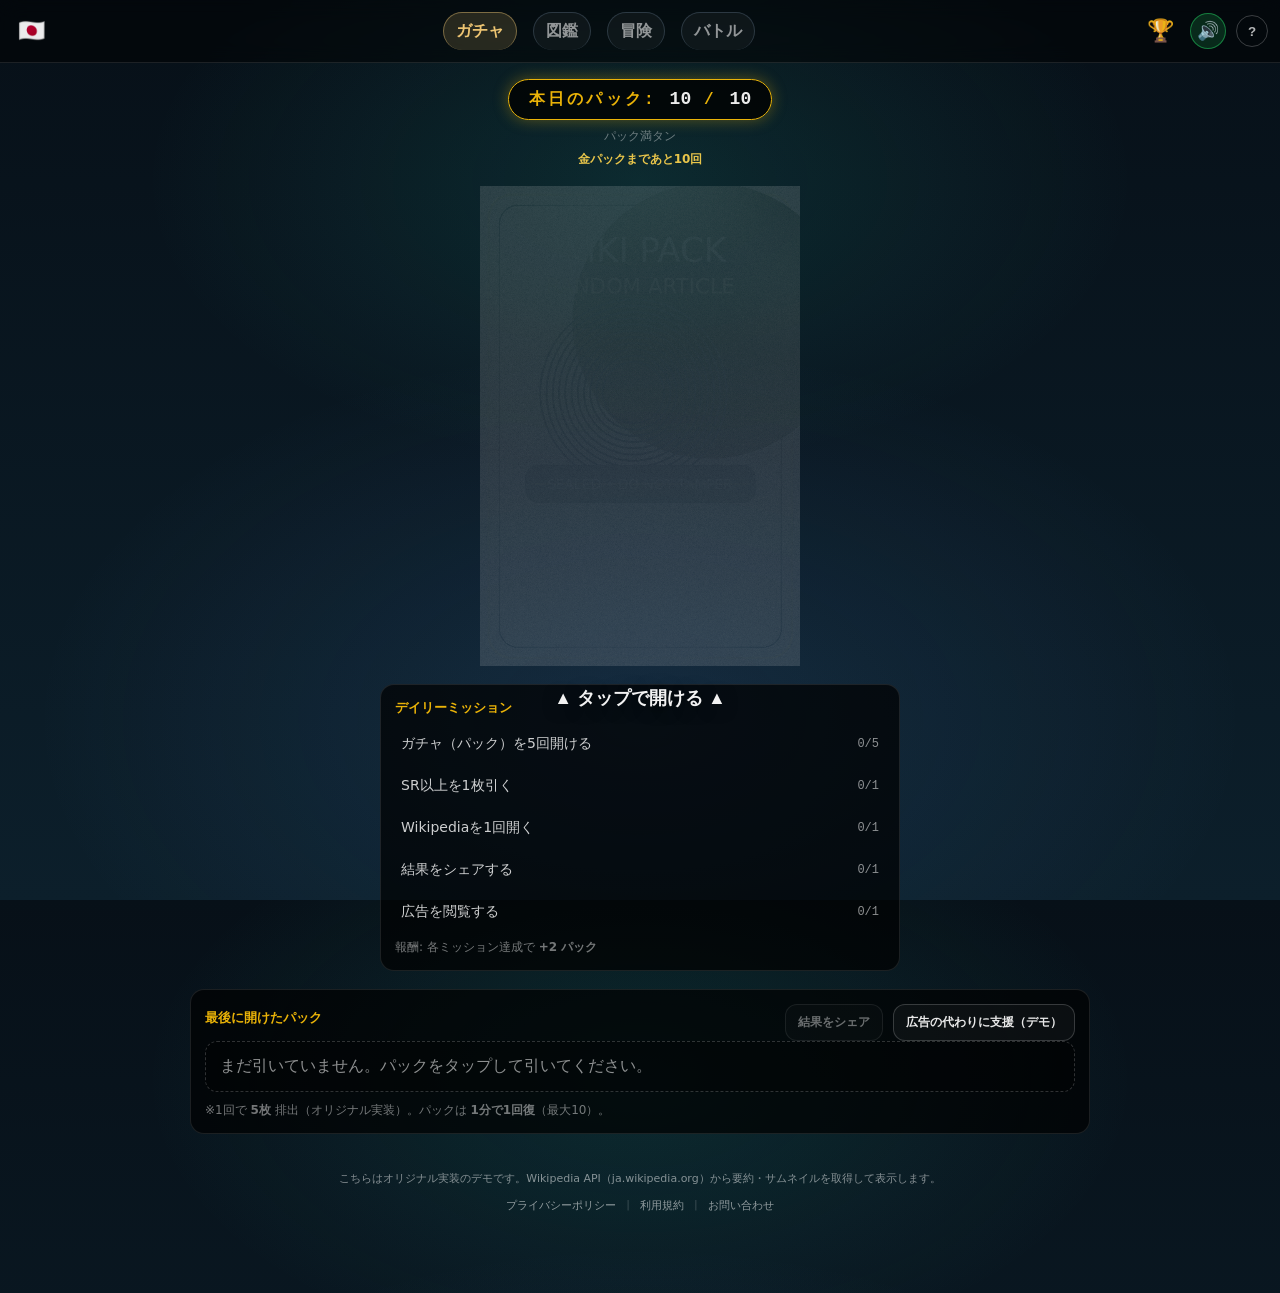
<file: index.html>
<!doctype html>
<html lang="ja">
<head>
  <meta charset="utf-8" />
  <meta name="viewport" content="width=device-width, initial-scale=1" />
  <title>WikiGacha</title>
  <meta name="description" content="Wikipediaのランダム記事をTCG風カードにして集めるガチャ（オリジナル実装）。" />
  <link rel="preload" as="image" href="wikipedia_pack_1.png" />
  <link rel="stylesheet" href="styles.css" />
  <script defer src="app.js"></script>
</head>

<body>
  <main class="app">
    <nav class="nav" aria-label="top navigation">
      <button class="navIcon navIcon--left" id="langBtn" type="button" aria-label="Toggle Language">🇯🇵</button>

      <div class="navTabs" role="tablist" aria-label="pages">
        <button class="navTab is-active" data-route="gacha" role="tab" aria-selected="true">ガチャ</button>
        <button class="navTab" data-route="zukan" role="tab" aria-selected="false">図鑑</button>
        <button class="navTab" data-route="rpg" role="tab" aria-selected="false">冒険</button>
        <button class="navTab" data-route="battle" role="tab" aria-selected="false">バトル</button>
      </div>

      <div class="navRight">
        <button class="navIcon" id="trophyBtn" type="button" aria-label="Trophies">🏆</button>
        <button class="navSound" id="soundBtn" type="button" aria-label="Sound">🔊</button>
        <button class="navInfo" id="infoBtn" type="button" aria-label="Game Info">?</button>
      </div>
    </nav>

    <div class="pad">
      <section class="page" id="page-gacha" data-page="gacha">
        <div class="stage">
          <div class="hud">
            <span class="hudBadge">
              本日のパック: <span class="hudNum" id="packsNow">--</span> / <span class="hudNum" id="packsMax">--</span>
            </span>
            <p class="hudSub" id="packsHint">--</p>
            <p class="hudGold">金パックまであと<span id="toGoldText">--</span>回</p>
          </div>

          <button class="packWrap" id="packBtn" type="button" aria-label="パックを開ける">
            <div class="packShadow" aria-hidden="true"></div>
            <img class="packImg" src="wikipedia_pack_1.png" alt="Wiki Pack" />
            <div class="packTap">▲ タップで開ける ▲</div>
          </button>

          <section class="panel">
            <h3 class="panelTitle">デイリーミッション</h3>
            <ul class="missionList" id="missions"></ul>
            <p class="panelFoot">報酬: 各ミッション達成で <b>+2 パック</b></p>
          </section>

          <section class="panel panel--wide">
            <div class="panelRow">
              <h3 class="panelTitle">最後に開けたパック</h3>
              <div class="panelBtns">
                <button class="btn" id="shareBtn" type="button" disabled>結果をシェア</button>
                <button class="btn" id="supportBtn" type="button">広告の代わりに支援（デモ）</button>
              </div>
            </div>
            <div id="lastCardEmpty" class="empty">
              まだ引いていません。パックをタップして引いてください。
            </div>
            <div id="lastCardHost"></div>
            <div class="hintLine">※1回で <b>5枚</b> 排出（オリジナル実装）。パックは <b>1分で1回復</b>（最大10）。</div>
          </section>

          <div id="applixir-anchor" class="adAnchor" aria-hidden="true"></div>
        </div>

        <footer class="foot">
          <p class="footMsg">
            こちらはオリジナル実装のデモです。Wikipedia API（ja.wikipedia.org）から要約・サムネイルを取得して表示します。
          </p>
          <div class="footLinks">
            <a href="privacy.html">プライバシーポリシー</a><span>|</span>
            <a href="terms.html">利用規約</a><span>|</span>
            <a href="contact.html">お問い合わせ</a>
          </div>
        </footer>
      </section>

      <section class="page" id="page-zukan" data-page="zukan" hidden>
        <div class="zukanWrap">
          <div class="zukanHead">
            <h2 class="zTitle">図鑑</h2>
            <div class="zControls">
              <input class="input" id="searchInput" placeholder="キーワードで検索（タイトル）" />
              <select class="select" id="sortSelect" aria-label="sort">
                <option value="rarity">レア順</option>
                <option value="new">新着</option>
                <option value="atk">ATK</option>
                <option value="def">DEF</option>
                <option value="count">重複数</option>
                <option value="title">タイトル</option>
              </select>
              <label class="favOnly"><input type="checkbox" id="favOnly" /> ★のみ</label>
              <select class="select" id="rarityFilter" aria-label="rarity filter">
                <option value="">全レア</option>
                <option value="C">C</option>
                <option value="UC">UC</option>
                <option value="R">R</option>
                <option value="SR">SR</option>
                <option value="SSR">SSR</option>
                <option value="UR">UR</option>
                <option value="LR">LR</option>
              </select>
            </div>
          </div>

          <div class="zHint">保存はブラウザ内（localStorage）。右クリック（または長押し）でデッキに追加。</div>

          <div class="zGrid" id="zukanGrid"></div>
          <div class="empty" id="zukanEmpty" hidden>まだカードがありません。ガチャを引いてください。</div>
        </div>
      </section>

      
      <section class="page rpg" id="page-rpg" data-page="rpg" hidden>
        <div class="rpgWrap">
          <div class="rpgRow">
            <section class="window rpgStatus">
              <div class="windowTitle">ステータス</div>
              <div class="rpgStatGrid">
                <div class="rpgStatItem"><div class="k">Lv</div><div class="v" id="plLv">1</div></div>
                <div class="rpgStatItem"><div class="k">EXP</div><div class="v"><span id="plExp">0</span>/<span id="plExpNext">100</span></div></div>
                <div class="rpgStatItem"><div class="k">章</div><div class="v" id="plChapter">1</div></div>
                <div class="rpgStatItem"><div class="k">欠片</div><div class="v"><span id="plShard">0</span>/7</div></div>
                <div class="rpgStatItem"><div class="k">HP</div><div class="v"><span id="plHp">100</span>/<span id="plHpMax">100</span></div></div>
                <div class="rpgStatItem"><div class="k">MP</div><div class="v"><span id="plMp">30</span>/<span id="plMpMax">30</span></div></div>
                <div class="rpgStatItem"><div class="k">G</div><div class="v" id="plGold">0</div></div>
                <div class="rpgStatItem"><div class="k">場所</div><div class="v" id="plLoc">街：アーカイブ港</div></div>
              </div>
              <div class="rpgParty">
                <div class="k">パーティ（デッキ）</div>
                <div class="v" id="rpgPartyList">未選択（図鑑から右クリックでデッキに入れてね）</div>
                <div class="rpgSmall">※パーティ＝バトルで使うデッキ3枚。図鑑から右クリック（長押し）で追加。</div>
              </div>
            </section>

            <section class="window rpgMap">
              <div class="windowTitle">ワールド</div>
              <div class="rpgMapGrid" id="rpgMapGrid" aria-label="world map"></div>
              <div class="rpgMapFoot">
                <button class="rpgBtn" id="rpgStartBtn" type="button">クエスト開始</button>
                <button class="rpgBtn" id="rpgCampBtn" type="button">キャンプ（回復）</button>
                <button class="rpgBtn" id="rpgResetBtn" type="button">データ初期化</button>
              </div>
            </section>
          </div>

          <section class="window rpgMsg">
            <div class="windowTitle">メッセージ</div>
            <div class="rpgText" id="rpgText">港の掲示板に「自分の名前が黒塗りで読めない」って書いてある。いや、書いたの俺だ。…誰だよ俺。とりあえず外へ出よう。</div>
            <div class="rpgCmd" id="rpgCmd" hidden>
              <button class="rpgCmdBtn" id="rpgCmd1" type="button">選択肢1</button>
              <button class="rpgCmdBtn" id="rpgCmd2" type="button">選択肢2</button>
              <button class="rpgCmdBtn" id="rpgCmd3" type="button">選択肢3</button>
            </div>
          </section>

          <section class="window rpgLogWin">
            <div class="windowTitle">ログ</div>
            <div class="rpgLog" id="rpgLog"></div>
          </section>
        </div>
      </section>

<section class="page" id="page-battle" data-page="battle" hidden>
        <div class="battleGrid">
          <section class="panel panel--wide">
            <div class="panelRow">
              <h3 class="panelTitle">デッキ選択</h3>
              <div class="panelBtns">
                <button class="btn" id="autoPickBtn" type="button">自動で3枚選ぶ</button>
                <button class="btn btn--pri" id="battleBtn" type="button">バトル開始</button>
              </div>
            </div>
            <div class="zHint">図鑑から最大3枚を選んで戦闘（簡易シミュレーション）。</div>
            <div class="deck" id="deck"></div>
          </section>

          
          <section class="panel panel--wide">
            <div class="panelRow">
              <h3 class="panelTitle">バトル</h3>
              <div class="panelBtns">
                <button class="btn" id="resetBattleBtn" type="button">リセット</button>
              </div>
            </div>

            <div class="arena">
              <div class="hpCol">
                <div class="hpLabel">味方HP</div>
                <div class="hpBar"><div id="allyHpFill" class="hpFill"></div></div>
                <div class="hpNum"><span id="allyHpNow">-</span>/<span id="allyHpMax">-</span></div>
              </div>

              <div class="hpCol">
                <div class="hpLabel">敵HP</div>
                <div class="hpBar"><div id="enemyHpFill" class="hpFill hpFill--enemy"></div></div>
                <div class="hpNum"><span id="enemyHpNow">-</span>/<span id="enemyHpMax">-</span></div>
              </div>
            </div>

            <div class="cmd" id="cmdPanel" hidden>
              <button class="cmdBtn" id="cmdAttack" type="button">攻撃</button>
              <button class="cmdBtn" id="cmdGuard" type="button">防御</button>
              <button class="cmdBtn" id="cmdBurst" type="button">必殺</button>
              <button class="cmdBtn cmdBtn--danger" id="cmdForfeit" type="button">撤退</button>
            </div>

            <div class="zHint" id="battleHint">「バトル開始」でコマンドが表示されます。攻撃/防御/必殺を選んで進行。</div>
          </section>

<section class="panel panel--wide">
            <h3 class="panelTitle">ログ</h3>
            <div class="log" id="battleLog"></div>
          </section>
        </div>
      </section>
    </div>

    <div class="modal" id="modal" hidden>
      <div class="modal__backdrop" id="modalClose"></div>
      <div class="modal__panel" role="dialog" aria-modal="true" aria-label="表示">
        <div class="modal__head">
          <div class="modal__title" id="modalTitle">表示</div>
          <button class="iconBtn" id="modalX" aria-label="閉じる">✕</button>
        </div>
        <div class="modal__body" id="modalBody"></div>
        <div class="modal__foot" id="modalFoot">
          <button class="btn" id="openWikiBtn" type="button">Wikipediaを開く</button>
          <button class="btn btn--pri" id="okBtn" type="button">OK</button>
        </div>
      </div>
    </div>

    <div class="toast" id="toast" aria-live="polite" aria-atomic="true"></div>
  
    <!-- Card Viewer (TCG-style) -->
    <div class="viewer" id="viewer" hidden>
      <div class="viewerTop">
        <button class="viewerIcon" id="prevCardBtn" type="button" aria-label="Prev">‹</button>
        <div class="viewerCount"><span id="viewerIndex">1</span>/<span id="viewerTotal">5</span></div>
        <button class="viewerIcon" id="nextCardBtn" type="button" aria-label="Next">›</button>

        <button class="viewerMini" id="copyOneBtn" type="button" aria-label="Copy">⧉</button>
        <button class="viewerSound" id="viewerSoundBtn" type="button" aria-label="Sound">🔊</button>
      </div>

      <div class="viewerHint">左右スワイプ or &lt;&gt; でめくる</div>

      <div class="viewerStage" id="viewerStage">
        <div class="stack" aria-hidden="true">
          <div class="stackCard"></div>
          <div class="stackCard"></div>
          <div class="stackCard"></div>
          <div class="stackCard"></div>
        </div>

        <div class="tcgWrap">
          <div class="tcgCard" id="tcgCard"></div>
        </div>
      </div>

      <div class="viewerActions">
        <button class="btn btn--ghost" id="closeViewerBtn" type="button">パック画面に戻る</button>
        <button class="btn btn--copy" id="copyResultBtn" type="button">結果をコピー</button>
        <button class="btn btn--share" id="shareResultBtn" type="button">結果を共有</button>
        <button class="btn btn--img" id="shareImageBtn" type="button">画像で共有</button>
      </div>
    </div>

  
    <!-- DQ-style RPG Battle Overlay -->
    <div class="dqBattle" id="dqBattle" hidden>
      <div class="dqFrame" role="dialog" aria-modal="true" aria-label="バトル">
        <div class="dqScene">
          <div class="dqSky" aria-hidden="true"></div>
          <div class="dqMount" aria-hidden="true"></div>
          <div class="dqField" aria-hidden="true"></div>

          <div class="dqEnemies" id="dqEnemies" aria-label="enemies"></div>
        </div>

        <div class="dqUI">
          <div class="dqMsg" id="dqMsg">…</div>
          <div class="dqPanel">
            <div class="dqStatus" id="dqStatus"></div>
            <div class="dqMenu" id="dqMenu"></div>
          </div>
        </div>
      </div>
    </div>

  </main>
</body>
</html>
</file>
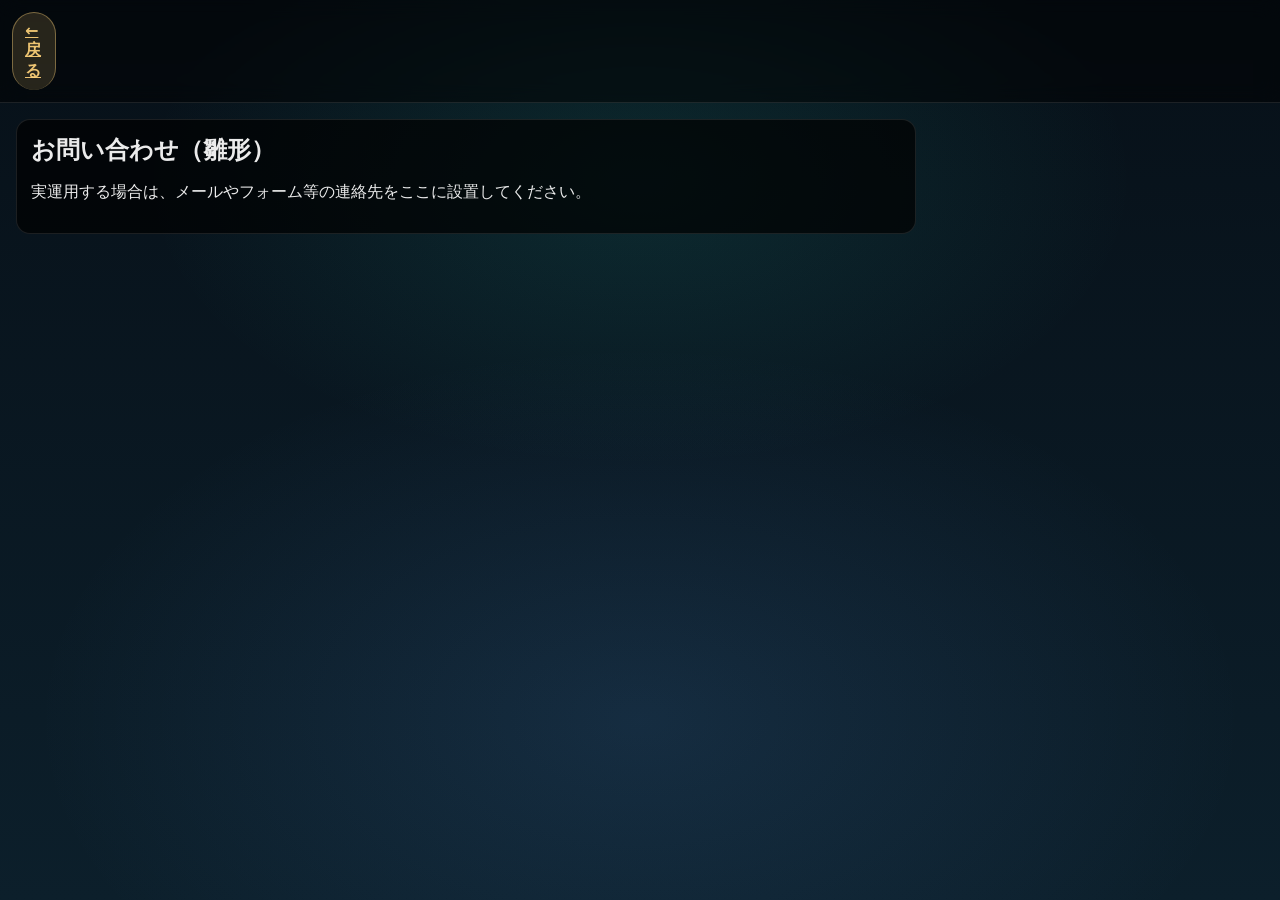
<file: contact.html>
<!doctype html>
<html lang="ja">
<head>
  <meta charset="utf-8" />
  <meta name="viewport" content="width=device-width, initial-scale=1" />
  <title>お問い合わせ（雛形） | WikiGacha</title>
  <link rel="stylesheet" href="styles.css" />
</head>
<body>
  <main class="app">
    <nav class="nav"><a class="navTab is-active" href="index.html">← 戻る</a></nav>
    <div class="pad">
      <section class="panel panel--wide">
        <h2 style="margin:0 0 10px">お問い合わせ（雛形）</h2>
        <p>実運用する場合は、メールやフォーム等の連絡先をここに設置してください。</p>
      </section>
    </div>
  </main>
</body>
</html>
</file>
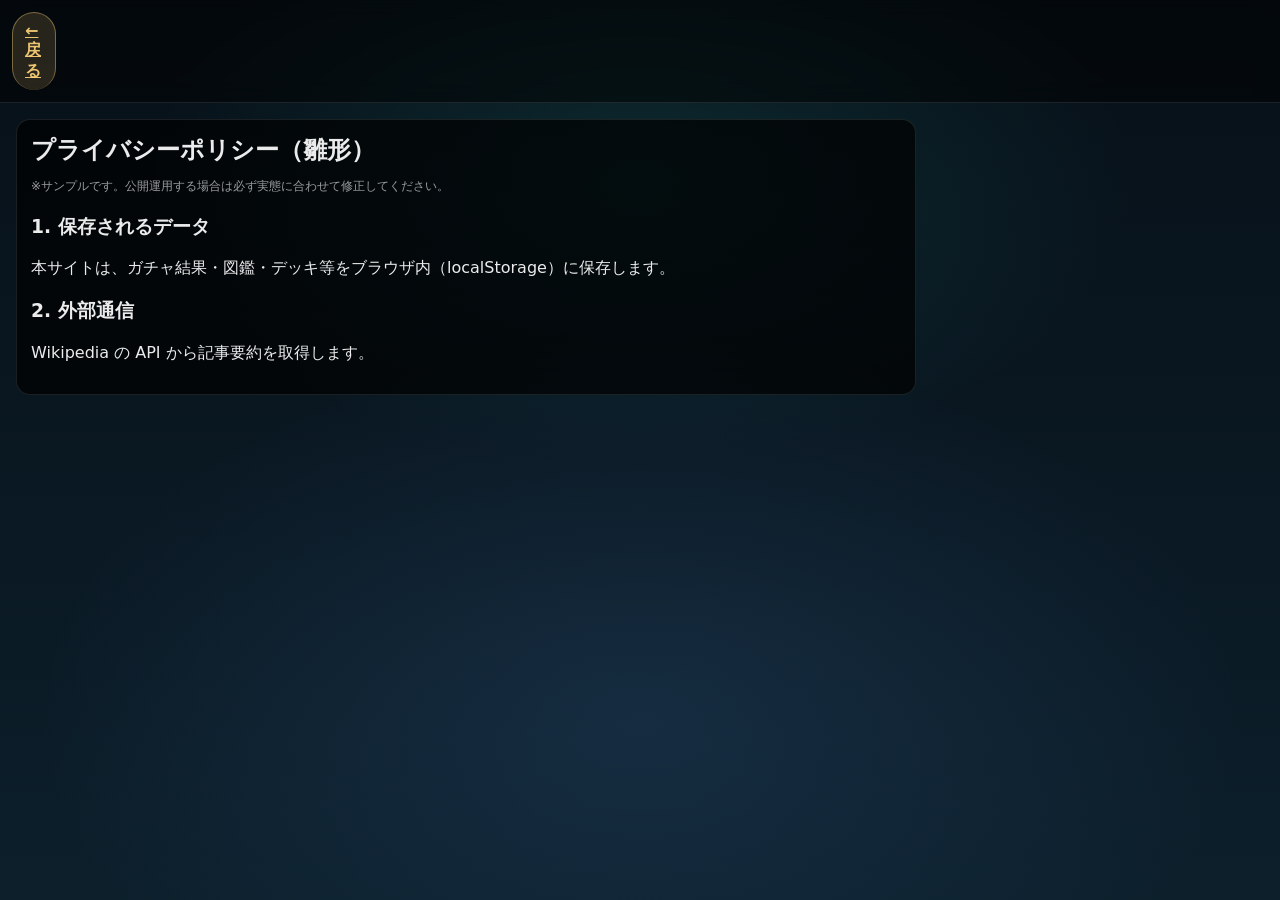
<file: privacy.html>
<!doctype html>
<html lang="ja">
<head>
  <meta charset="utf-8" />
  <meta name="viewport" content="width=device-width, initial-scale=1" />
  <title>プライバシーポリシー（雛形） | WikiGacha</title>
  <link rel="stylesheet" href="styles.css" />
</head>
<body>
  <main class="app">
    <nav class="nav"><a class="navTab is-active" href="index.html">← 戻る</a></nav>
    <div class="pad">
      <section class="panel panel--wide">
        <h2 style="margin:0 0 10px">プライバシーポリシー（雛形）</h2>
        <p style="color:rgba(255,255,255,.6); font-size:12px">※サンプルです。公開運用する場合は必ず実態に合わせて修正してください。</p>
        <h3>1. 保存されるデータ</h3>
        <p>本サイトは、ガチャ結果・図鑑・デッキ等をブラウザ内（localStorage）に保存します。</p>
        <h3>2. 外部通信</h3>
        <p>Wikipedia の API から記事要約を取得します。</p>
      </section>
    </div>
  </main>
</body>
</html>
</file>
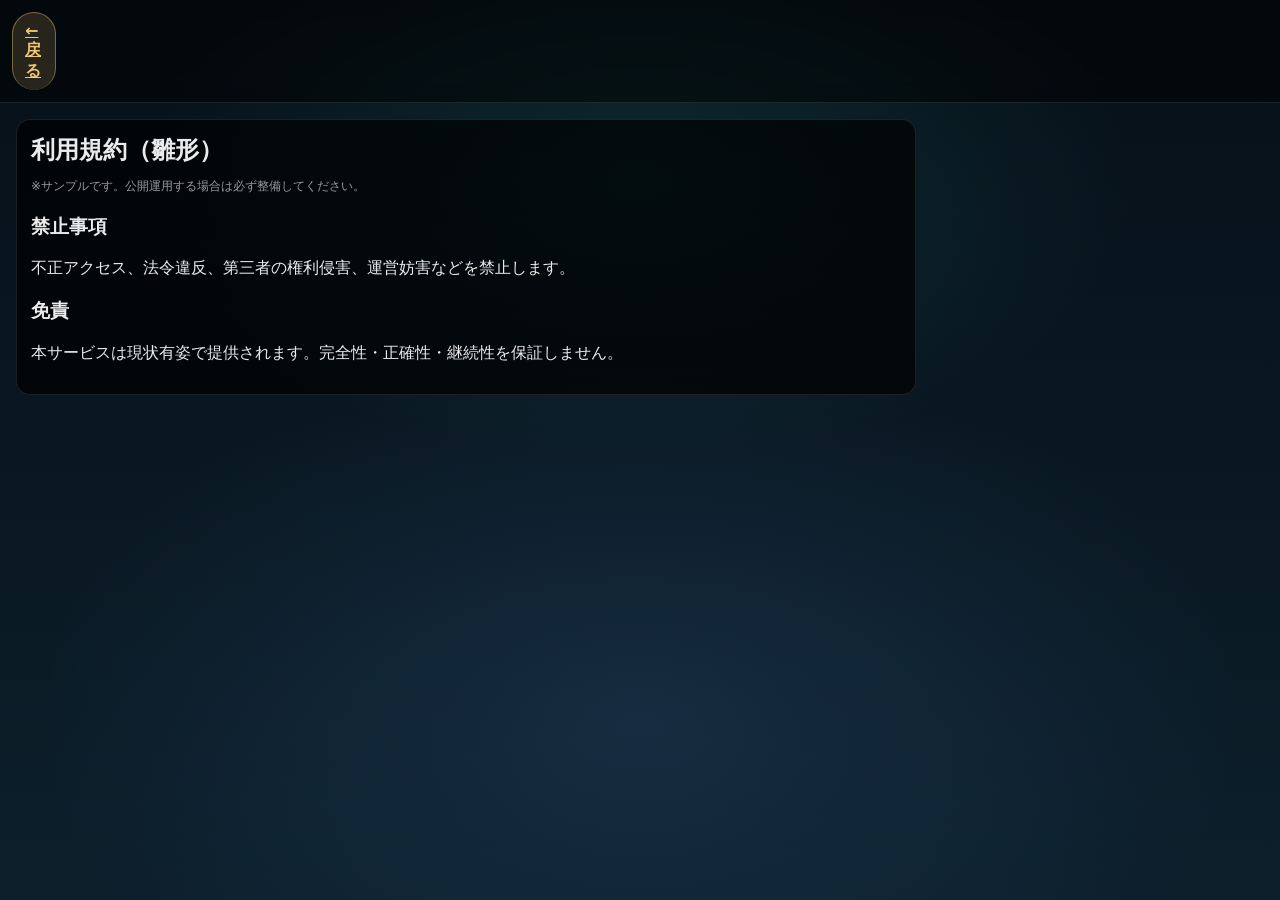
<file: terms.html>
<!doctype html>
<html lang="ja">
<head>
  <meta charset="utf-8" />
  <meta name="viewport" content="width=device-width, initial-scale=1" />
  <title>利用規約（雛形） | WikiGacha</title>
  <link rel="stylesheet" href="styles.css" />
</head>
<body>
  <main class="app">
    <nav class="nav"><a class="navTab is-active" href="index.html">← 戻る</a></nav>
    <div class="pad">
      <section class="panel panel--wide">
        <h2 style="margin:0 0 10px">利用規約（雛形）</h2>
        <p style="color:rgba(255,255,255,.6); font-size:12px">※サンプルです。公開運用する場合は必ず整備してください。</p>
        <h3>禁止事項</h3>
        <p>不正アクセス、法令違反、第三者の権利侵害、運営妨害などを禁止します。</p>
        <h3>免責</h3>
        <p>本サービスは現状有姿で提供されます。完全性・正確性・継続性を保証しません。</p>
      </section>
    </div>
  </main>
</body>
</html>
</file>
<file: styles.css>
/* WikiGacha v2 — original CSS with a dark sticky-nav + yellow accent vibe (not copied). */

:root{
  --bg:#121212;
  --panel: rgba(0,0,0,.70);
  --line: rgba(255,255,255,.12);
  --txt: rgba(255,255,255,.92);
  --muted2: rgba(255,255,255,.40);
  --yellow: #eab308;
  --amber: rgba(252,211,77,.92);
  --blue: rgba(147,197,253,.95);
  --mono: ui-monospace, SFMono-Regular, Menlo, Monaco, Consolas, "Liberation Mono", "Courier New", monospace;

  --c:#ffffff;
  --uc:#cfcfcf;
  --r:#34d399;
  --sr:#60a5fa;
  --ssr:#fb7185;
  --ur:#f59e0b;
  --lr:#facc15;
}

*{box-sizing:border-box}
html,body{height:100%}
body{
  margin:0;
  background: var(--bg);
  color: var(--txt);
  font-family: system-ui, -apple-system, Segoe UI, Roboto, Helvetica, Arial, "Noto Sans JP", "Hiragino Kaku Gothic ProN", Meiryo, sans-serif;
}
a{color: var(--blue); text-decoration: underline}
a:hover{opacity:.9}

.app{min-height:100vh}
.pad{padding:16px 16px 80px}

.nav{
  position: sticky;
  top: 0;
  z-index: 50;
  display:flex;
  align-items:center;
  justify-content:center;
  gap: 14px;
  padding: 12px 12px;
  border-bottom: 1px solid rgba(255,255,255,.10);
  background: rgba(0,0,0,.50);
  backdrop-filter: blur(10px);
}
.navIcon{
  appearance:none;
  border:0;
  background: transparent;
  color: var(--txt);
  cursor:pointer;
  font-size: 22px;
  line-height: 1;
  transition: transform .15s ease;
}
.navIcon:hover{transform: scale(1.12)}
.navIcon--left{position:absolute; left:12px;}
.navRight{position:absolute; right:12px; display:flex; align-items:center; gap:10px;}
.navInfo{
  width: 32px; height: 32px;
  border-radius: 999px;
  border: 1px solid rgba(255,255,255,.22);
  background: transparent;
  color: rgba(255,255,255,.70);
  cursor:pointer;
  display:grid; place-items:center;
  font-weight: 800;
  transition: border-color .15s ease, color .15s ease;
}
.navInfo:hover{border-color: rgba(255,255,255,.65); color: rgba(255,255,255,.92)}

.navTabs{display:flex; gap: 16px}
.navTab{
  appearance:none;
  border: 0;
  background: transparent;
  cursor:pointer;
  font-weight: 900;
  font-size: 18px;
  color: rgba(255,255,255,.55);
  padding: 6px 4px;
  transition: color .15s ease;
}
.navTab:hover{color: rgba(255,255,255,.92)}
.navTab.is-active{color: var(--yellow); border-bottom: 2px solid var(--yellow);}

.stage{
  min-height: 620px;
  width: 100%;
  display:flex;
  flex-direction: column;
  align-items:center;
  justify-content:flex-start;
  gap: 18px;
  perspective: 1000px;
}

.hud{text-align:center; min-height: 74px;}
.hudBadge{
  display:inline-block;
  padding: 9px 20px;
  border-radius: 999px;
  border: 1px solid var(--yellow);
  background: rgba(0,0,0,.80);
  color: var(--yellow);
  font-family: var(--mono);
  font-weight: 900;
  letter-spacing: .20em;
  box-shadow: 0 0 15px rgba(234,179,8,.35);
}
.hudNum{color: rgba(255,255,255,.92); letter-spacing: 0; font-size: 18px;}
.hudSub{margin: 8px 0 0; font-size: 12px; color: var(--muted2);}
.hudGold{margin: 6px 0 0; font-size: 12px; color: var(--amber); font-weight: 800;}

.packWrap{
  position: relative;
  width: min(82vw, 320px);
  aspect-ratio: 2 / 3;
  height: auto;
  border:0;
  padding:0;
  background: transparent;
  cursor:pointer;
  transition: transform .18s ease;
}
@media (max-width: 420px){ .packWrap{width: 270px; height: 410px;} }
.packWrap:hover{transform: scale(1.04)}
.packWrap:active{transform: scale(.96)}
.packShadow{position:absolute; inset: 0; filter: drop-shadow(0 30px 90px rgba(0,0,0,.65));}
.packImg{width:100%; height:100%; object-fit: contain; display:block;}
.packTap{
  position:absolute; left:0; right:0; bottom: -44px;
  text-align:center; font-weight: 900; font-size: 18px;
  color: rgba(255,255,255,.95);
  text-shadow: 0 2px 16px rgba(0,0,0,.55);
  animation: pulse 1.4s ease-in-out infinite;
}
@keyframes pulse{0%,100%{opacity: .75} 50%{opacity: 1}}

.panel{
  width: min(520px, 100%);
  border-radius: 14px;
  border: 1px solid rgba(255,255,255,.10);
  background: rgba(0,0,0,.70);
  padding: 14px;
}
.panel--wide{width: min(900px, 100%)}
.panelTitle{margin:0 0 10px; font-size: 13px; font-weight: 900; color: var(--yellow);}
.panelFoot{margin: 10px 0 0; font-size: 12px; color: rgba(255,255,255,.45);}
.panelRow{display:flex; align-items:center; justify-content:space-between; gap: 10px; flex-wrap: wrap;}
.panelBtns{display:flex; gap:10px; flex-wrap:wrap}

.btn{
  border: 1px solid rgba(255,255,255,.18);
  background: rgba(255,255,255,.04);
  color: rgba(255,255,255,.90);
  padding: 9px 12px;
  border-radius: 12px;
  cursor:pointer;
  font-weight: 800;
  font-size: 12px;
}
.btn:hover{border-color: rgba(255,255,255,.30)}
.btn:disabled{opacity:.45; cursor:not-allowed}
.btn--pri{border-color: rgba(234,179,8,.38); box-shadow: 0 0 0 3px rgba(234,179,8,.12);}

.input,.select{
  border: 1px solid rgba(255,255,255,.18);
  background: rgba(0,0,0,.40);
  color: rgba(255,255,255,.92);
  padding: 10px 12px;
  border-radius: 12px;
}
.select{padding-right: 36px}

.missionList{list-style:none; padding:0; margin:0; display:grid; gap: 8px}
.missionItem{display:flex; align-items:center; justify-content:space-between; gap: 10px; padding: 8px 6px; font-size: 14px; color: rgba(255,255,255,.80);}
.missionMeta{display:flex; gap: 10px; align-items:center; font-family: var(--mono); font-size: 12px; color: rgba(255,255,255,.55);}
.claimBtn{
  border: 1px solid rgba(234,179,8,.35);
  background: rgba(234,179,8,.10);
  color: rgba(255,255,255,.92);
  padding: 7px 10px;
  border-radius: 10px;
  cursor:pointer;
  font-weight: 900;
  font-size: 12px;
}
.claimBtn:hover{background: rgba(234,179,8,.14)}

.empty{
  padding: 14px;
  border-radius: 12px;
  border: 1px dashed rgba(255,255,255,.18);
  color: rgba(255,255,255,.55);
  background: rgba(0,0,0,.28);
}
.hintLine{margin-top: 10px; font-size: 12px; color: rgba(255,255,255,.45);}

.reveal{display:grid; grid-template-columns: 1.1fr .9fr; gap: 12px;}
@media (max-width: 860px){ .reveal{grid-template-columns:1fr} }
.revealGrid{display:grid; grid-template-columns: repeat(auto-fit, minmax(180px, 1fr)); gap: 10px;}
@media (max-width: 520px){ .revealGrid{grid-template-columns:1fr} }
.rCard{
  border-radius: 14px;
  border: 1px solid rgba(255,255,255,.10);
  background: rgba(255,255,255,.03);
  overflow:hidden;
  cursor:pointer;
  transition: transform .14s ease, border-color .14s ease;
}
.rCard:hover{transform: translateY(-2px); border-color: rgba(255,255,255,.20)}
.rCard__thumb{height: 110px; background: linear-gradient(135deg, rgba(255,255,255,.08), rgba(255,255,255,.02));}
.rCard__body{padding: 10px}
.rCard__title{font-weight: 900; font-size: 12px; line-height:1.3; max-height: 3.9em; overflow:hidden}
.rCard__meta{margin-top: 8px; display:flex; justify-content:space-between; font-family: var(--mono); font-size: 12px; color: rgba(255,255,255,.60)}
.rCard__stats{margin-top: 6px; font-family: var(--mono); font-size: 11px; color: rgba(255,255,255,.45)}
.rarity{font-family: var(--mono); font-weight: 900; letter-spacing: .08em;}
.r-C{color: var(--c)} .r-UC{color: var(--uc)} .r-R{color: var(--r)} .r-SR{color: var(--sr)} .r-SSR{color: var(--ssr)} .r-UR{color: var(--ur)} .r-LR{color: var(--lr)}

.revealDetail{border-radius: 14px; border: 1px solid rgba(255,255,255,.10); background: rgba(0,0,0,.20); padding: 12px; min-height: 220px;}
.bigCard{display:grid; grid-template-columns: 160px 1fr; gap: 12px;}
@media (max-width: 620px){ .bigCard{grid-template-columns:1fr} }
.bigCard__thumb{
  width:160px; height:160px; border-radius: 14px;
  border: 1px solid rgba(255,255,255,.10);
  overflow:hidden;
  background: linear-gradient(135deg, rgba(255,255,255,.08), rgba(255,255,255,.02));
}
.bigCard__thumb img{width:100%; height:100%; object-fit:cover; display:block}
.bigCard__name{font-weight: 1000; font-size: 16px; line-height:1.2}
.bigCard__desc{margin-top: 10px; color: rgba(255,255,255,.65); font-size: 13px; line-height:1.6}
.stats{margin-top: 10px; display:flex; gap: 10px; flex-wrap:wrap; font-family: var(--mono); font-size: 12px}
.stat{padding: 7px 10px; border-radius: 12px; border:1px solid rgba(255,255,255,.10); background: rgba(255,255,255,.02)}
.bigCard__link{margin-top: 10px; font-size: 12px; color: rgba(255,255,255,.45)}

.zukanWrap{max-width: 1100px; margin: 0 auto}
.zukanHead{display:flex; align-items:flex-end; justify-content:space-between; gap: 12px; flex-wrap:wrap}
.zTitle{margin:0; font-size: 20px}
.zControls{display:flex; gap: 10px; flex-wrap:wrap}
.zHint{margin-top: 8px; font-size: 12px; color: rgba(255,255,255,.45)}
.zGrid{display:grid; grid-template-columns: repeat(auto-fit, minmax(160px, 1fr)); gap: 10px; margin-top: 12px;}
@media (max-width: 980px){ .zGrid{grid-template-columns: repeat(3, 1fr)} }
@media (max-width: 680px){ .zGrid{grid-template-columns: repeat(2, 1fr)} }

.zMini{border-radius: 14px; border: 1px solid rgba(255,255,255,.10); background: rgba(255,255,255,.03); overflow:hidden; cursor:pointer;}
.zMini__thumb{height: 110px; background: linear-gradient(135deg, rgba(255,255,255,.08), rgba(255,255,255,.02))}
.zMini__body{padding: 10px}
.zMini__title{font-size: 12px; line-height:1.3; max-height: 3.9em; overflow:hidden; font-weight: 900}
.zMini__meta{display:flex; justify-content:space-between; margin-top: 8px; font-family: var(--mono); font-size: 12px; color: rgba(255,255,255,.60)}

.deck{display:grid; grid-template-columns: repeat(3, minmax(0, 1fr)); gap: 10px; margin-top: 10px;}
@media (max-width: 860px){ .deck{grid-template-columns:1fr} }
.slot{min-height: 110px; border-radius: 14px; border: 1px dashed rgba(255,255,255,.18); background: rgba(0,0,0,.18); padding: 10px;}
.slot.is-filled{border-style: solid; background: rgba(255,255,255,.03)}
.slot__title{font-size: 12px; font-weight: 900}
.slot__meta{margin-top: 8px; font-family: var(--mono); font-size: 12px; color: rgba(255,255,255,.55)}

.battleGrid{max-width: 1100px; margin: 0 auto; display:grid; gap: 12px}
.log{height: 320px; overflow:auto; border-radius: 14px; border: 1px solid rgba(255,255,255,.10); background: rgba(0,0,0,.22); padding: 10px; font-family: var(--mono); font-size: 12px; line-height: 1.5;}
.log .line{padding: 4px 0; border-bottom: 1px solid rgba(255,255,255,.06)}
.log .line:last-child{border-bottom: 0}
.log .good{color: rgba(52,211,153,.95)} .log .warn{color: rgba(252,211,77,.95)} .log .bad{color: rgba(248,113,113,.95)}

.foot{padding: 18px 0 0; text-align:center}
.footMsg{margin: 0 0 10px; padding: 0 14px; font-size: 11px; color: rgba(255,255,255,.50); line-height: 1.6;}
.footLinks{display:flex; gap: 10px; justify-content:center; flex-wrap:wrap; font-size: 11px; color: rgba(255,255,255,.35)}
.footLinks span{color: rgba(255,255,255,.20)}
.footLinks a{color: rgba(255,255,255,.55); text-decoration: none}
.footLinks a:hover{text-decoration: underline}

.modal[hidden]{display:none}
.modal{position:fixed; inset:0; z-index:100}
.modal__backdrop{position:absolute; inset:0; background: rgba(0,0,0,.68)}
.modal__panel{
  position:absolute; left:50%; top:50%;
  transform: translate(-50%,-50%);
  width: min(980px, calc(100% - 28px));
  max-height: calc(100% - 28px);
  overflow:auto;
  border-radius: 16px;
  border: 1px solid rgba(255,255,255,.14);
  background: rgba(18,18,18,.96);
}
.modal__head{display:flex; justify-content:space-between; align-items:center; gap:10px; padding: 12px 14px; border-bottom: 1px solid rgba(255,255,255,.08)}
.modal__title{font-weight: 1000}
.iconBtn{border: 1px solid rgba(255,255,255,.18); background: rgba(255,255,255,.04); color: rgba(255,255,255,.92); border-radius: 12px; padding: 8px 10px; cursor:pointer;}
.modal__body{padding: 14px}
.modal__foot{display:flex; justify-content:flex-end; gap: 10px; flex-wrap:wrap; padding: 12px 14px; border-top: 1px solid rgba(255,255,255,.08)}

.toast{
  position:fixed; left:50%; bottom: 18px; transform: translateX(-50%);
  background: rgba(0,0,0,.70); border: 1px solid rgba(255,255,255,.16);
  padding: 10px 12px; border-radius: 12px;
  color: rgba(255,255,255,.92); font-size: 13px;
  opacity:0; pointer-events:none; transition: opacity .18s ease;
}
.toast.is-show{opacity:1}


/* === Extra controls (Zukan) === */
.favOnly{
  display:flex;
  align-items:center;
  gap:8px;
  font-size:12px;
  color: rgba(255,255,255,.75);
  user-select:none;
}
.favOnly input{accent-color: var(--yellow)}

/* === Sound button (nav) === */
.navSound{
  width: 36px;
  height: 36px;
  border-radius: 999px;
  border: 1px solid rgba(34,197,94,.55);
  background: rgba(34,197,94,.18);
  color: rgba(255,255,255,.92);
  cursor:pointer;
  display:grid;
  place-items:center;
  font-size: 18px;
  transition: transform .15s ease, background .15s ease;
}
.navSound:hover{transform: scale(1.08)}
.navSound.is-off{
  border-color: rgba(255,255,255,.18);
  background: rgba(255,255,255,.06);
  color: rgba(255,255,255,.62);
}

/* === Viewer overlay === */
.viewer[hidden]{display:none}
.viewer{
  position: fixed;
  inset: 0;
  z-index: 120;
  background: radial-gradient(800px 520px at 50% 20%, rgba(234,179,8,.10), transparent 55%),
              radial-gradient(900px 620px at 50% 80%, rgba(147,197,253,.08), transparent 55%),
              rgba(0,0,0,.78);
  backdrop-filter: blur(10px);
  display:flex;
  flex-direction: column;
  align-items:center;
  justify-content:flex-start;
  padding: 16px 14px calc(18px + env(safe-area-inset-bottom));
}

.viewerTop{
  width: min(980px, 100%);
  display:flex;
  align-items:center;
  justify-content:center;
  gap: 14px;
  margin-top: 4px;
  position: relative;
}
.viewerIcon{
  width: 44px;
  height: 44px;
  border-radius: 999px;
  border: 1px solid rgba(255,255,255,.18);
  background: rgba(0,0,0,.35);
  color: rgba(255,255,255,.92);
  cursor:pointer;
  font-size: 22px;
  display:grid;
  place-items:center;
}
.viewerCount{
  font-family: var(--mono);
  color: rgba(255,255,255,.80);
  letter-spacing: .10em;
}
.viewerMini{
  position:absolute;
  right: 58px;
  width: 44px;
  height: 44px;
  border-radius: 999px;
  border: 1px solid rgba(255,255,255,.18);
  background: rgba(0,0,0,.35);
  color: rgba(255,255,255,.92);
  cursor:pointer;
  font-size: 18px;
  display:grid;
  place-items:center;
}
.viewerSound{
  position:absolute;
  right: 4px;
  width: 44px;
  height: 44px;
  border-radius: 999px;
  border: 1px solid rgba(34,197,94,.55);
  background: rgba(34,197,94,.18);
  color: rgba(255,255,255,.92);
  cursor:pointer;
  font-size: 18px;
  display:grid;
  place-items:center;
}
.viewerSound.is-off{
  border-color: rgba(255,255,255,.18);
  background: rgba(255,255,255,.06);
  color: rgba(255,255,255,.62);
}
.viewerHint{
  margin-top: 10px;
  font-size: 12px;
  color: rgba(255,255,255,.55);
}

.viewerStage{
  width: min(980px, 100%);
  flex: 1;
  display:grid;
  place-items:center;
  margin-top: 6px;
  touch-action: pan-y;
  position: relative;
}

.stack{
  position:absolute;
  width: min(92vw, 420px);
  aspect-ratio: 2 / 3;
  pointer-events:none;
  filter: drop-shadow(0 30px 120px rgba(0,0,0,.70));
}
.stackCard{
  position:absolute;
  inset: 0;
  border-radius: 18px;
  border: 2px solid rgba(234,179,8,.16);
  background: linear-gradient(180deg, rgba(255,255,255,.06), rgba(0,0,0,.24));
  transform-origin: 50% 120%;
}
.stackCard:nth-child(1){transform: translate(-22px, 14px) rotate(-6deg)}
.stackCard:nth-child(2){transform: translate(18px, 18px) rotate(5deg)}
.stackCard:nth-child(3){transform: translate(-10px, 22px) rotate(-2deg)}
.stackCard:nth-child(4){transform: translate(12px, 26px) rotate(3deg)}

.tcgWrap{
  position: relative;
  width: min(92vw, 420px);
  aspect-ratio: 2 / 3;
  display:grid;
  place-items:center;
}

.tcgCard{
  width: 100%;
  height: 100%;
  border-radius: 18px;
  border: 3px solid rgba(234,179,8,.30);
  background: linear-gradient(180deg, rgba(255,255,255,.08), rgba(0,0,0,.26));
  overflow:hidden;
  position: relative;
  box-shadow: 0 30px 120px rgba(0,0,0,.72);
}
.tcgCard[data-rarity="C"]{border-color: rgba(255,255,255,.22)}
.tcgCard[data-rarity="UC"]{border-color: rgba(207,207,207,.26)}
.tcgCard[data-rarity="R"]{border-color: rgba(52,211,153,.28)}
.tcgCard[data-rarity="SR"]{border-color: rgba(96,165,250,.30)}
.tcgCard[data-rarity="SSR"]{border-color: rgba(251,113,133,.32)}
.tcgCard[data-rarity="UR"]{border-color: rgba(245,158,11,.34)}
.tcgCard[data-rarity="LR"]{border-color: rgba(250,204,21,.42)}

.tcgTop{
  position:absolute;
  top: 10px;
  left: 10px;
  right: 10px;
  display:flex;
  align-items:center;
  justify-content:space-between;
  gap: 10px;
  z-index: 2;
}
.tcgMini{
  display:flex;
  align-items:center;
  gap: 8px;
  padding: 8px 10px;
  border-radius: 12px;
  background: rgba(0,0,0,.55);
  border: 1px solid rgba(255,255,255,.16);
  font-family: var(--mono);
  font-weight: 900;
  font-size: 12px;
  color: rgba(255,255,255,.92);
  max-width: calc(100% - 54px);
}
.tcgMini .rarity{letter-spacing:.10em}
.tcgMiniTitle{
  font-family: system-ui, -apple-system, Segoe UI, "Noto Sans JP", sans-serif;
  font-weight: 800;
  font-size: 12px;
  color: rgba(255,255,255,.88);
  overflow:hidden;
  text-overflow: ellipsis;
  white-space: nowrap;
}
.tcgStar{
  width: 44px;
  height: 44px;
  border-radius: 999px;
  border: 1px solid rgba(255,255,255,.16);
  background: rgba(0,0,0,.45);
  color: rgba(255,255,255,.90);
  cursor:pointer;
  font-size: 22px;
  display:grid;
  place-items:center;
}
.tcgStar.is-on{
  color: rgba(250,204,21,.95);
  border-color: rgba(250,204,21,.35);
  box-shadow: 0 0 0 4px rgba(250,204,21,.12);
}

.tcgMedia{
  position:absolute;
  inset: 0;
  z-index: 0;
}
.tcgMedia img{
  width: 100%;
  height: 100%;
  object-fit: cover;
  transform: scale(1.06);
  filter: saturate(1.06) contrast(1.06) brightness(1.06);
}
.tcgMedia::after{
  content:"";
  position:absolute;
  inset: 0;
  background:
    radial-gradient(420px 260px at 50% 26%, rgba(0,0,0,.10), rgba(0,0,0,.62)),
    linear-gradient(180deg, rgba(0,0,0,.10), rgba(0,0,0,.72));
}

.tcgWater{
  position:absolute;
  inset: 0;
  display:grid;
  place-items:center;
  z-index: 1;
  font-family: var(--mono);
  font-weight: 1000;
  font-size: 180px;
  color: rgba(255,255,255,.10);
  letter-spacing: .04em;
  user-select:none;
}

.tcgTitle{
  position:absolute;
  left: 14px;
  right: 14px;
  top: 132px;
  z-index: 2;
  text-align:center;
  font-weight: 1000;
  font-size: 22px;
  line-height: 1.2;
  text-shadow: 0 2px 26px rgba(0,0,0,.68);
}
@media (max-width: 380px){ .tcgTitle{font-size: 20px} }

.tcgInfo{
  position:absolute;
  left: 14px;
  bottom: 124px;
  z-index: 2;
  width: 34px;
  height: 34px;
  border-radius: 999px;
  border: 1px solid rgba(255,255,255,.22);
  background: rgba(0,0,0,.45);
  color: rgba(255,255,255,.88);
  display:grid;
  place-items:center;
  cursor:pointer;
  font-weight: 900;
}

.tcgText{
  position:absolute;
  left: 14px;
  right: 14px;
  bottom: 102px;
  z-index: 2;
  font-size: 13px;
  color: rgba(255,255,255,.88);
  line-height: 1.5;
  max-height: 72px;
  overflow:hidden;
  text-shadow: 0 2px 18px rgba(0,0,0,.68);
}
.tcgStats{
  position:absolute;
  left: 0;
  right: 0;
  bottom: 0;
  z-index: 2;
  display:grid;
  grid-template-columns: 1fr 1fr;
  background: rgba(0,0,0,.72);
  border-top: 1px solid rgba(255,255,255,.10);
}
.tcgStat{
  padding: 10px 12px 14px;
  text-align:center;
  font-family: var(--mono);
}
.tcgStat .label{font-size: 14px; letter-spacing: .18em; opacity: .85;}
.tcgStat .value{
  margin-top: 2px;
  font-size: 34px;
  font-weight: 1000;
  text-shadow: 0 2px 24px rgba(0,0,0,.62);
}
.tcgStat.atk .label{color: rgba(248,113,113,.92)}
.tcgStat.def .label{color: rgba(96,165,250,.92)}

.viewerActions{
  width: min(980px, 100%);
  display:flex;
  gap: 10px;
  flex-wrap:wrap;
  justify-content:center;
  margin-top: 10px;
}
.btn--ghost{
  background: rgba(255,255,255,.92);
  color: rgba(0,0,0,.86);
  border-color: rgba(255,255,255,.85);
  font-weight: 1000;
  padding: 12px 16px;
  border-radius: 999px;
}
.btn--copy,.btn--share,.btn--img{
  background: rgba(37,99,235,.92);
  border-color: rgba(37,99,235,.75);
  color: rgba(255,255,255,.96);
  font-weight: 1000;
  padding: 12px 16px;
  border-radius: 999px;
}
.btn--share{background: rgba(14,165,233,.92); border-color: rgba(14,165,233,.75)}
.btn--img{background: rgba(234,179,8,.92); border-color: rgba(234,179,8,.75); color: rgba(0,0,0,.85)}

/* Better thumbs */
.rCard__thumb,.zMini__thumb{position:relative; overflow:hidden;}
.rCard__thumb::after,.zMini__thumb::after{
  content:"";
  position:absolute;
  inset:0;
  background: linear-gradient(180deg, rgba(0,0,0,.06), rgba(0,0,0,.40));
  pointer-events:none;
}
.thumbImg{
  position:absolute;
  inset:0;
  width:100%;
  height:100%;
  object-fit:cover;
  filter: saturate(1.06) contrast(1.06) brightness(1.06);
}


/* === v3.1 Nav layout fix (avoid overlap on small screens) === */
.nav{
  display: grid !important;
  grid-template-columns: 44px 1fr auto;
  align-items: center;
  justify-content: initial;
}
.navIcon--left{
  position: static !important;
  justify-self: start;
}
.navTabs{ justify-self: center; }
.navRight{
  position: static !important;
  justify-self: end;
}
@media (max-width: 520px){
  .nav{padding: 10px 10px; column-gap: 10px;}
  .navTabs{gap: 12px;}
  .navTab{font-size: 16px;}
  .navRight{gap: 8px;}
  .navInfo{width: 30px; height: 30px;}
  .navSound{width: 34px; height: 34px;}
}
@media (max-width: 360px){
  .navTab{font-size: 15px;}
  .navTabs{gap: 10px;}
}



/* === v3.1 Viewer actions visibility (desktop + small height) === */
.viewer{
  overflow-y: auto;
}
.viewerActions{
  position: sticky;
  bottom: 0;
  padding-top: 12px;
  padding-bottom: calc(14px + env(safe-area-inset-bottom));
  background: linear-gradient(180deg, rgba(0,0,0,0.00), rgba(0,0,0,0.55));
  backdrop-filter: blur(6px);
  border-top: 1px solid rgba(255,255,255,.08);
}



/* === v3.1 Battle arena + commands === */
.arena{
  display: grid;
  grid-template-columns: 1fr 1fr;
  gap: 12px;
  margin-top: 6px;
}
@media (max-width: 680px){ .arena{grid-template-columns: 1fr;} }
.hpCol{
  border-radius: 14px;
  border: 1px solid rgba(255,255,255,.10);
  background: rgba(0,0,0,.24);
  padding: 12px;
}
.hpLabel{
  font-size: 12px;
  color: rgba(255,255,255,.62);
  margin-bottom: 8px;
  font-weight: 900;
}
.hpBar{
  height: 12px;
  border-radius: 999px;
  background: rgba(255,255,255,.08);
  overflow: hidden;
  border: 1px solid rgba(255,255,255,.10);
}
.hpFill{
  height: 100%;
  width: 0%;
  background: rgba(34,197,94,.88);
  transition: width .35s ease;
}
.hpFill--enemy{ background: rgba(248,113,113,.88); }
.hpNum{
  margin-top: 8px;
  font-family: var(--mono);
  font-size: 12px;
  color: rgba(255,255,255,.68);
}
.cmd{
  margin-top: 12px;
  display: grid;
  grid-template-columns: repeat(4, minmax(0, 1fr));
  gap: 10px;
}
@media (max-width: 680px){ .cmd{grid-template-columns: repeat(2, minmax(0,1fr));} }
.cmdBtn{
  border: 1px solid rgba(255,255,255,.18);
  background: rgba(255,255,255,.05);
  color: rgba(255,255,255,.92);
  padding: 14px 12px;
  border-radius: 14px;
  cursor: pointer;
  font-weight: 1000;
  font-size: 14px;
}
.cmdBtn:hover{border-color: rgba(255,255,255,.30)}
.cmdBtn:disabled{opacity:.45; cursor:not-allowed}
.cmdBtn--danger{
  border-color: rgba(248,113,113,.35);
  background: rgba(248,113,113,.10);
}



/* === v4 RPG Theme (original) === */
:root{
  --rpg-bg1:#071018;
  --rpg-bg2:#0c1f2b;
  --rpg-win:#0b1720;
  --rpg-border:#b8d7ff;
  --rpg-border2:#ffd37a;
  --rpg-txt:#e8f0ff;
  --rpg-mute:rgba(232,240,255,.65);
  --rpg-green:#2dd4bf;
  --rpg-red:#fb7185;
  --rpg-blue:#60a5fa;
  --rpg-gold:#fbbf24;
}

body{
  background:
    radial-gradient(900px 520px at 50% 20%, rgba(45,212,191,.12), transparent 55%),
    radial-gradient(1100px 680px at 50% 80%, rgba(96,165,250,.12), transparent 55%),
    linear-gradient(180deg, var(--rpg-bg1), var(--rpg-bg2));
}

/* tabs scroll to avoid overlap after adding "冒険" */
.navTabs{ overflow-x:auto; scrollbar-width:none; }
.navTabs::-webkit-scrollbar{display:none}
.navTab{
  border-bottom: 0 !important;
  border-radius: 999px;
  padding: 8px 12px;
  background: rgba(255,255,255,.04);
  border: 1px solid rgba(184,215,255,.18);
  font-size: 16px;
}
.navTab.is-active{
  background: rgba(255,211,122,.14);
  color: rgba(255,211,122,.92);
  border-color: rgba(255,211,122,.40);
}

/* classic JRPG window */
.window{
  border-radius: 16px;
  border: 2px solid rgba(184,215,255,.32);
  background: linear-gradient(180deg, rgba(11,23,32,.92), rgba(7,16,24,.88));
  box-shadow: 0 18px 70px rgba(0,0,0,.45);
  position: relative;
  overflow: hidden;
}
.window::before{
  content:"";
  position:absolute; inset: 0;
  background:
    linear-gradient(90deg, rgba(255,255,255,.06), transparent 30%, transparent 70%, rgba(255,255,255,.05)),
    repeating-linear-gradient(0deg, rgba(255,255,255,.03) 0 2px, rgba(0,0,0,0) 2px 6px);
  opacity: .35;
  pointer-events:none;
}
.windowTitle{
  position: relative;
  padding: 10px 12px;
  font-weight: 1000;
  letter-spacing: .10em;
  color: rgba(255,211,122,.92);
  border-bottom: 1px solid rgba(184,215,255,.18);
  text-shadow: 0 2px 18px rgba(0,0,0,.55);
}

.rpgWrap{max-width:1100px;margin:0 auto;display:grid;gap:12px}
.rpgRow{display:grid;grid-template-columns:1fr 1.2fr;gap:12px}
@media (max-width:980px){ .rpgRow{grid-template-columns:1fr;} }

.rpgStatus{padding-bottom:12px}
.rpgStatGrid{position:relative;padding:12px;display:grid;grid-template-columns:repeat(2,minmax(0,1fr));gap:10px}
@media (max-width:520px){ .rpgStatGrid{grid-template-columns:1fr;} }
.rpgStatItem{border-radius:14px;border:1px solid rgba(184,215,255,.16);background:rgba(0,0,0,.18);padding:10px 12px;display:flex;justify-content:space-between;gap:10px}
.rpgStatItem .k{color:var(--rpg-mute);font-weight:900}
.rpgStatItem .v{font-family:var(--mono);font-weight:900;color:var(--rpg-txt)}

.rpgParty{padding:0 12px 12px}
.rpgParty .k{color:var(--rpg-mute);font-weight:900;margin-top:4px}
.rpgParty .v{margin-top:6px;color:rgba(232,240,255,.90);font-size:13px;line-height:1.5}
.rpgSmall{margin-top:6px;font-size:11px;color:rgba(232,240,255,.55)}

.rpgMap{padding-bottom:12px}
.rpgMapGrid{position:relative;padding:12px;display:grid;grid-template-columns:repeat(6,minmax(0,1fr));gap:10px}
@media (max-width:520px){ .rpgMapGrid{grid-template-columns:repeat(4,minmax(0,1fr));} }
.mapNode{border-radius:14px;border:1px solid rgba(184,215,255,.18);background:rgba(0,0,0,.18);padding:10px 10px;min-height:72px;cursor:pointer;position:relative;overflow:hidden}
.mapNode:hover{border-color:rgba(255,211,122,.38)}
.mapNode .n{font-weight:1000;color:rgba(232,240,255,.92);font-size:12px}
.mapNode .d{margin-top:6px;font-size:11px;color:rgba(232,240,255,.60)}
.mapNode.is-here{border-color:rgba(45,212,191,.55);box-shadow:0 0 0 3px rgba(45,212,191,.10) inset}
.mapNode.is-locked{opacity:.55;cursor:not-allowed}
.mapNode.is-boss{border-color:rgba(251,113,133,.55)}
.mapNode.is-boss .n{color:rgba(251,113,133,.92)}

.rpgMapFoot{padding:0 12px;display:flex;gap:10px;flex-wrap:wrap}
.rpgBtn{border:2px solid rgba(184,215,255,.20);background:rgba(0,0,0,.14);color:rgba(232,240,255,.92);padding:10px 14px;border-radius:14px;cursor:pointer;font-weight:1000}
.rpgBtn:hover{border-color:rgba(255,211,122,.40);color:rgba(255,211,122,.92)}
.rpgBtn:disabled{opacity:.45;cursor:not-allowed}

.rpgMsg{padding-bottom:12px}
.rpgText{position:relative;padding:12px;font-size:14px;line-height:1.8;color:rgba(232,240,255,.92);min-height:92px}
.rpgCmd{padding:0 12px 12px;display:grid;grid-template-columns:1fr;gap:10px}
.rpgCmdBtn{border-radius:14px;border:2px solid rgba(184,215,255,.18);background:rgba(0,0,0,.20);color:rgba(232,240,255,.92);padding:12px 12px;text-align:left;cursor:pointer;font-weight:900}
.rpgCmdBtn:hover{border-color:rgba(255,211,122,.40);color:rgba(255,211,122,.92)}

.rpgLogWin{padding-bottom:12px}
.rpgLog{padding:12px;height:260px;overflow:auto;font-family:var(--mono);font-size:12px;color:rgba(232,240,255,.78)}
.rpgLog .line{padding:6px 0;border-bottom:1px solid rgba(184,215,255,.08)}
.rpgLog .line:last-child{border-bottom:0}
.rpgLog .good{color:rgba(45,212,191,.92)}
.rpgLog .bad{color:rgba(251,113,133,.92)}
.rpgLog .warn{color:rgba(255,211,122,.92)}


/* === v6 Viewer spacing fix (buttons not covering card) === */
:root{ --viewerActionsH: 156px; }
.viewer{
  padding-bottom: calc(var(--viewerActionsH) + env(safe-area-inset-bottom)) !important;
}
.viewerStage{
  padding-bottom: var(--viewerActionsH);
}
.viewerActions{
  position: fixed !important;
  left: 50%;
  transform: translateX(-50%);
  bottom: 0;
  width: min(980px, calc(100% - 24px));
  margin: 0;
  padding: 12px 10px calc(14px + env(safe-area-inset-bottom));
  border-radius: 16px 16px 0 0;
  z-index: 6;
}



/* === v6 DQ-style battle UI (original, no copyrighted assets) === */
.dqBattle[hidden]{display:none}
.dqBattle{
  position: fixed;
  inset: 0;
  z-index: 180;
  background: rgba(0,0,0,.78);
  backdrop-filter: blur(10px);
  display: grid;
  place-items: center;
  padding: 14px;
}

.dqFrame{
  width: min(980px, 100%);
  height: min(720px, calc(100vh - 18px));
  border-radius: 18px;
  border: 2px solid rgba(184,215,255,.22);
  background: rgba(0,0,0,.22);
  overflow: hidden;
  box-shadow: 0 30px 140px rgba(0,0,0,.75);
  display: grid;
  grid-template-rows: 1fr auto;
}

.dqScene{
  position: relative;
  overflow: hidden;
}

/* simple “DQ-like” field background (procedural) */
.dqSky{
  position:absolute; inset:0;
  background:
    radial-gradient(260px 180px at 25% 25%, rgba(255,255,255,.55), rgba(255,255,255,0) 60%),
    radial-gradient(320px 200px at 58% 22%, rgba(255,255,255,.45), rgba(255,255,255,0) 62%),
    linear-gradient(180deg, rgba(62,143,255,.92), rgba(115,192,255,.75) 40%, rgba(190,235,255,.55));
  filter: saturate(1.05) contrast(1.05);
}
.dqMount{
  position:absolute; left:-10%; right:-10%; top: 24%;
  height: 42%;
  background:
    radial-gradient(520px 280px at 18% 80%, rgba(20,110,70,.65), rgba(0,0,0,0) 70%),
    radial-gradient(640px 340px at 84% 86%, rgba(20,110,70,.60), rgba(0,0,0,0) 72%),
    radial-gradient(540px 300px at 52% 92%, rgba(20,110,70,.52), rgba(0,0,0,0) 72%);
  filter: blur(0.2px);
}
.dqField{
  position:absolute; left:-10%; right:-10%; bottom:-20%;
  height: 55%;
  background:
    radial-gradient(900px 420px at 50% 0%, rgba(60,210,120,.42), rgba(0,0,0,0) 64%),
    linear-gradient(180deg, rgba(40,180,90,.55), rgba(20,120,60,.92));
  transform: skewY(-2deg);
}

.dqEnemies{
  position:absolute;
  left: 0; right: 0;
  top: 44%;
  transform: translateY(-50%);
  display:flex;
  justify-content:center;
  gap: min(7vw, 56px);
  padding: 0 12px;
}

/* Slime sprite (vector-ish) */
.slime{
  width: min(16vw, 110px);
  aspect-ratio: 1 / 1;
  position: relative;
  filter: drop-shadow(0 18px 30px rgba(0,0,0,.55));
  transform: translateY(0);
  animation: slimeBob 1.8s ease-in-out infinite;
  user-select:none;
}
.slime:nth-child(2){ animation-delay: .12s }
.slime:nth-child(3){ animation-delay: .24s }
@keyframes slimeBob{
  0%,100%{ transform: translateY(0) }
  50%{ transform: translateY(-10px) }
}
.slime.is-dead{
  opacity: .15;
  filter: grayscale(1) blur(0.2px);
  transform: translateY(18px) scale(.96);
  animation: none;
}
.slime::before{
  content:"";
  position:absolute; inset: 10% 8% 12% 8%;
  border-radius: 44% 44% 52% 52% / 52% 52% 44% 44%;
  background:
    radial-gradient(40px 34px at 35% 30%, rgba(255,255,255,.45), rgba(255,255,255,0) 70%),
    radial-gradient(70px 58px at 52% 70%, rgba(0,0,0,.10), rgba(0,0,0,0) 66%),
    linear-gradient(180deg, rgba(120,105,255,.95), rgba(95,78,240,.96) 62%, rgba(58,46,200,.98));
  border: 2px solid rgba(255,255,255,.16);
}
.slime .eye{
  position:absolute;
  top: 44%;
  width: 16%;
  height: 16%;
  background: rgba(255,255,255,.96);
  border-radius: 999px;
  box-shadow: 0 1px 0 rgba(0,0,0,.35) inset;
}
.slime .eye::after{
  content:"";
  position:absolute;
  width: 45%;
  height: 45%;
  background: rgba(0,0,0,.75);
  border-radius: 999px;
  left: 34%;
  top: 34%;
}
.slime .eye.l{ left: 34%; }
.slime .eye.r{ right: 34%; }
.slime .mouth{
  position:absolute;
  left: 50%;
  top: 62%;
  width: 34%;
  height: 14%;
  transform: translateX(-50%);
  border-radius: 0 0 999px 999px;
  background: rgba(215,65,80,.92);
  box-shadow: 0 1px 0 rgba(255,255,255,.18) inset;
}
.slime .mouth::after{
  content:"";
  position:absolute;
  left: 50%;
  bottom: 15%;
  width: 58%;
  height: 22%;
  transform: translateX(-50%);
  border-radius: 999px;
  background: rgba(255,210,210,.70);
  opacity: .55;
}

.dqUI{
  background: rgba(0,0,0,.50);
  border-top: 1px solid rgba(255,255,255,.10);
  padding: 12px;
}

.dqMsg{
  border-radius: 14px;
  border: 2px solid rgba(255,255,255,.22);
  background: rgba(0,0,0,.58);
  padding: 14px 14px;
  min-height: 70px;
  font-weight: 1000;
  letter-spacing: .04em;
  line-height: 1.55;
}

.dqPanel{
  margin-top: 10px;
  display:grid;
  grid-template-columns: 1.2fr 1fr;
  gap: 10px;
}
@media (max-width: 720px){
  .dqPanel{grid-template-columns: 1fr;}
}

.dqStatus{
  border-radius: 14px;
  border: 2px solid rgba(184,215,255,.18);
  background: rgba(0,0,0,.36);
  padding: 12px 12px;
  font-family: var(--mono);
  color: rgba(232,240,255,.92);
  font-size: 13px;
  line-height: 1.7;
}

.dqMenu{
  border-radius: 14px;
  border: 2px solid rgba(184,215,255,.18);
  background: rgba(0,0,0,.36);
  padding: 8px;
  display:grid;
  grid-template-columns: 1fr 1fr;
  gap: 8px;
}
.dqBtn{
  border-radius: 12px;
  border: 1px solid rgba(255,255,255,.18);
  background: rgba(255,255,255,.06);
  color: rgba(232,240,255,.92);
  padding: 12px 10px;
  text-align:left;
  font-weight: 1000;
  cursor:pointer;
}
.dqBtn:hover{ border-color: rgba(255,211,122,.40); color: rgba(255,211,122,.92); }
.dqBtn:disabled{ opacity:.45; cursor:not-allowed; }
</file>
